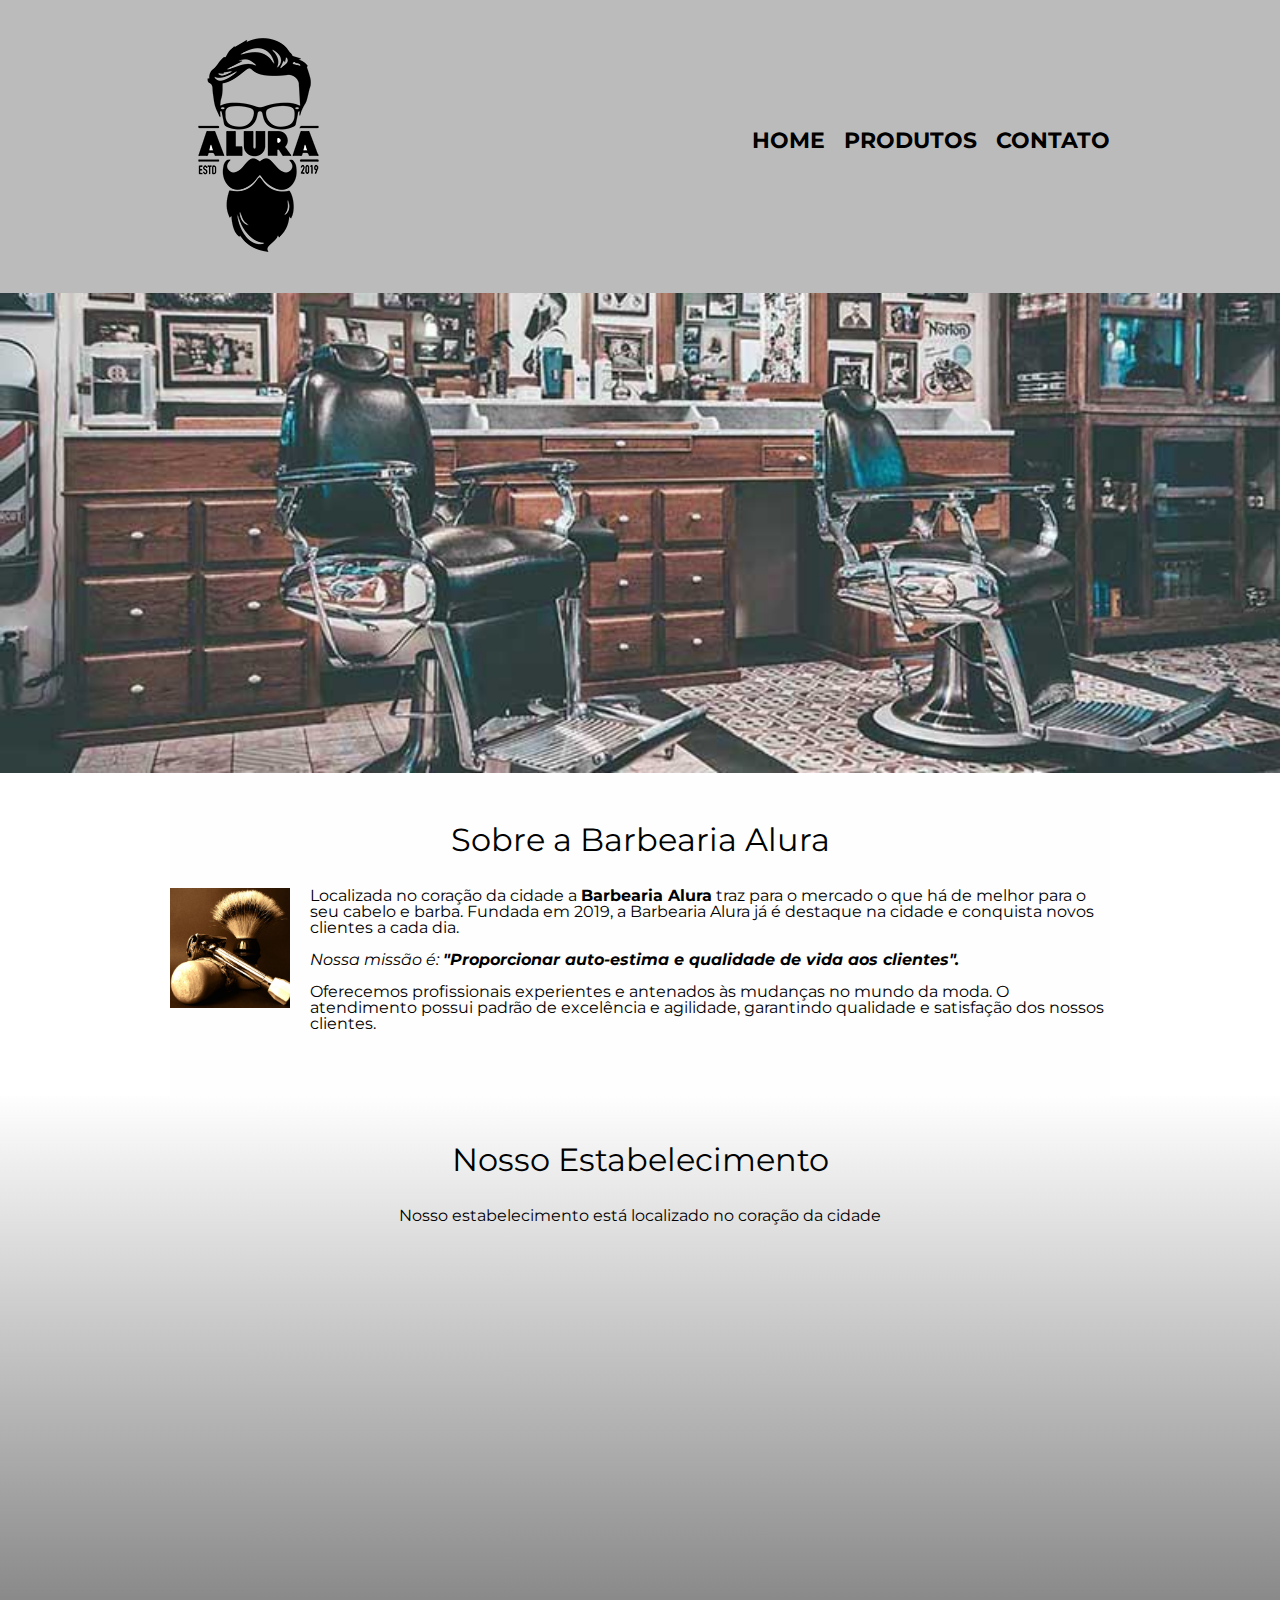
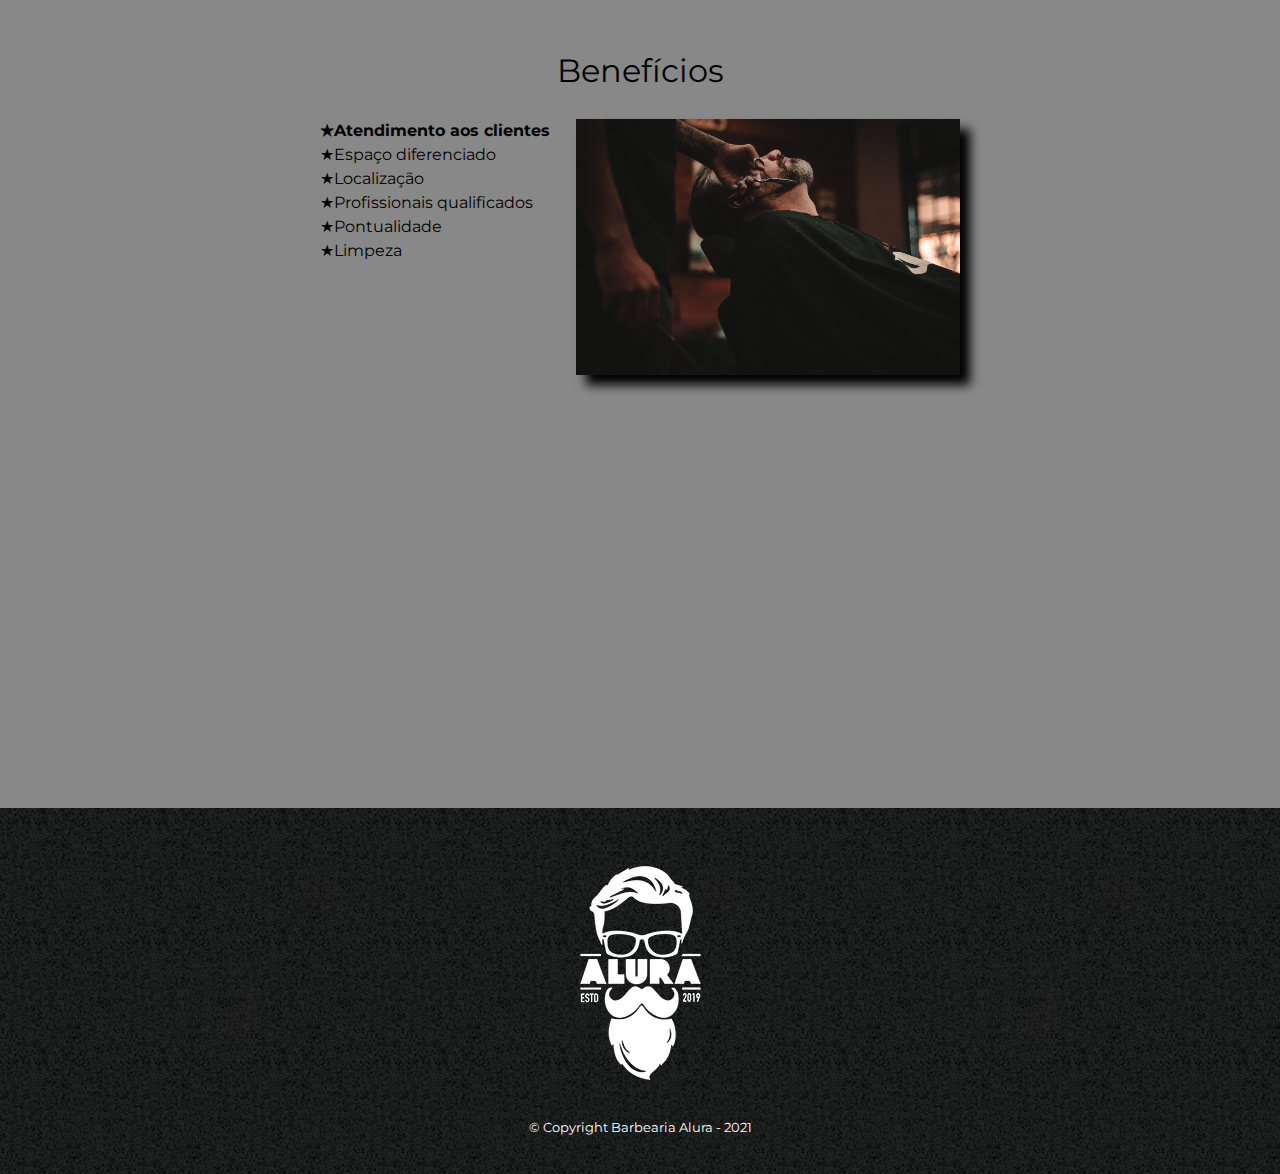
<file: index.html>
<!DOCTYPE html>

<html lang="pt-br">

    <head>
        <meta charset="UTF-8">
        <meta name="viewport" content="width=device-width">
        <title>Barbearia Alura</title>
        <link rel="stylesheet" href="reset.css">
        <link rel="stylesheet" href="style.css">
        <link href="https://fonts.googleapis.com/css2?family=Montserrat:wght@100;200;400;500&display=swap" rel="stylesheet">

    <body>
        <header>
            <div class="caixa">
                <h1><img src="logo.png"></h1>
                <nav>
                    <ul>
                        <li><a href="index.html">Home</a></li>
                        <li><a href="produtos.html">Produtos</a></li>
                        <li><a href="contato.html">Contato</a></li>
                    </ul>
                </nav>
            </div>
        </header>

        <img class="banner" src= "banner.jpg">

        <main>
           <section class="principal">
                
                <h2 class="titulo-principal">Sobre a Barbearia Alura</h2>

                <img class="utensilios" src="utensilios.jpg" alt="Utensilios de um barbeiro">

                <p>Localizada no coração da cidade a <strong>Barbearia Alura</strong> traz para o mercado 
                    o que há de melhor para o seu cabelo e barba. Fundada em 2019, a Barbearia Alura já é 
                    destaque na cidade e conquista novos clientes a cada dia.</p>
            
                <p id="missao"><em>Nossa missão é: <strong>"Proporcionar auto-estima e qualidade de 
                    vida aos clientes".</strong></em></p>
            
                <p>Oferecemos profissionais experientes e antenados às mudanças no mundo da moda. 
                    O atendimento possui padrão de excelência e agilidade, garantindo qualidade e 
                    satisfação dos nossos clientes.</p>
           </section>

           <section class="mapa">
                <h3 class="titulo-principal">Nosso Estabelecimento</h3>
                <p>Nosso estabelecimento está localizado no coração da cidade</p>
                <div class="mapa-conteudo">   
                    <iframe src="https://www.google.com/maps/embed?pb=!1m18!1m12!1m3!1d1283228.2764922862!2d-47.38284966448351!3d-23.878582640899488!2m3!1f0!2f0!3f0!3m2!1i1024!2i768!4f13.1!3m3!1m2!1s0x94ce5a2b2ed7f3a1%3A0xab35da2f5ca62674!2sCaelum%20-%20Escola%20de%20Tecnologia!5e0!3m2!1spt-BR!2sbr!4v1627577570502!5m2!1spt-BR!2sbr" width="100%" height="300" style="border:0;" allowfullscreen="" loading="lazy"></iframe>
                </div>
            </section>

            <section class="beneficios">
                <h3 class="titulo-principal">Benefícios</h3>
                <div class="conteudo-beneficios">
                    <ul class="lista-beneficios">
                        <li class="itens">Atendimento aos clientes</li>
                        <li class="itens">Espaço diferenciado</li>
                        <li class="itens">Localização</li>
                        <li class="itens">Profissionais qualificados</li>
                        <li class="itens">Pontualidade</li>
                        <li class="itens">Limpeza</li>
                    </ul><img src="beneficios.jpg" class="imagem-beneficios">
                </div>

                <div class="video">
                    <iframe width="100%" height="315" src="https://www.youtube.com/embed/wcVVXUV0YUY" title="YouTube video player" frameborder="0" allow="accelerometer; autoplay; clipboard-write; encrypted-media; gyroscope; picture-in-picture" allowfullscreen></iframe>
                </div>
            </section>
        </main>

        <footer>
            <img src="logo-branco.png">
            <p  class="copyright">&copy;  Copyright Barbearia Alura  - 2021</p>
        </footer>

    </body>
</html>
</file>
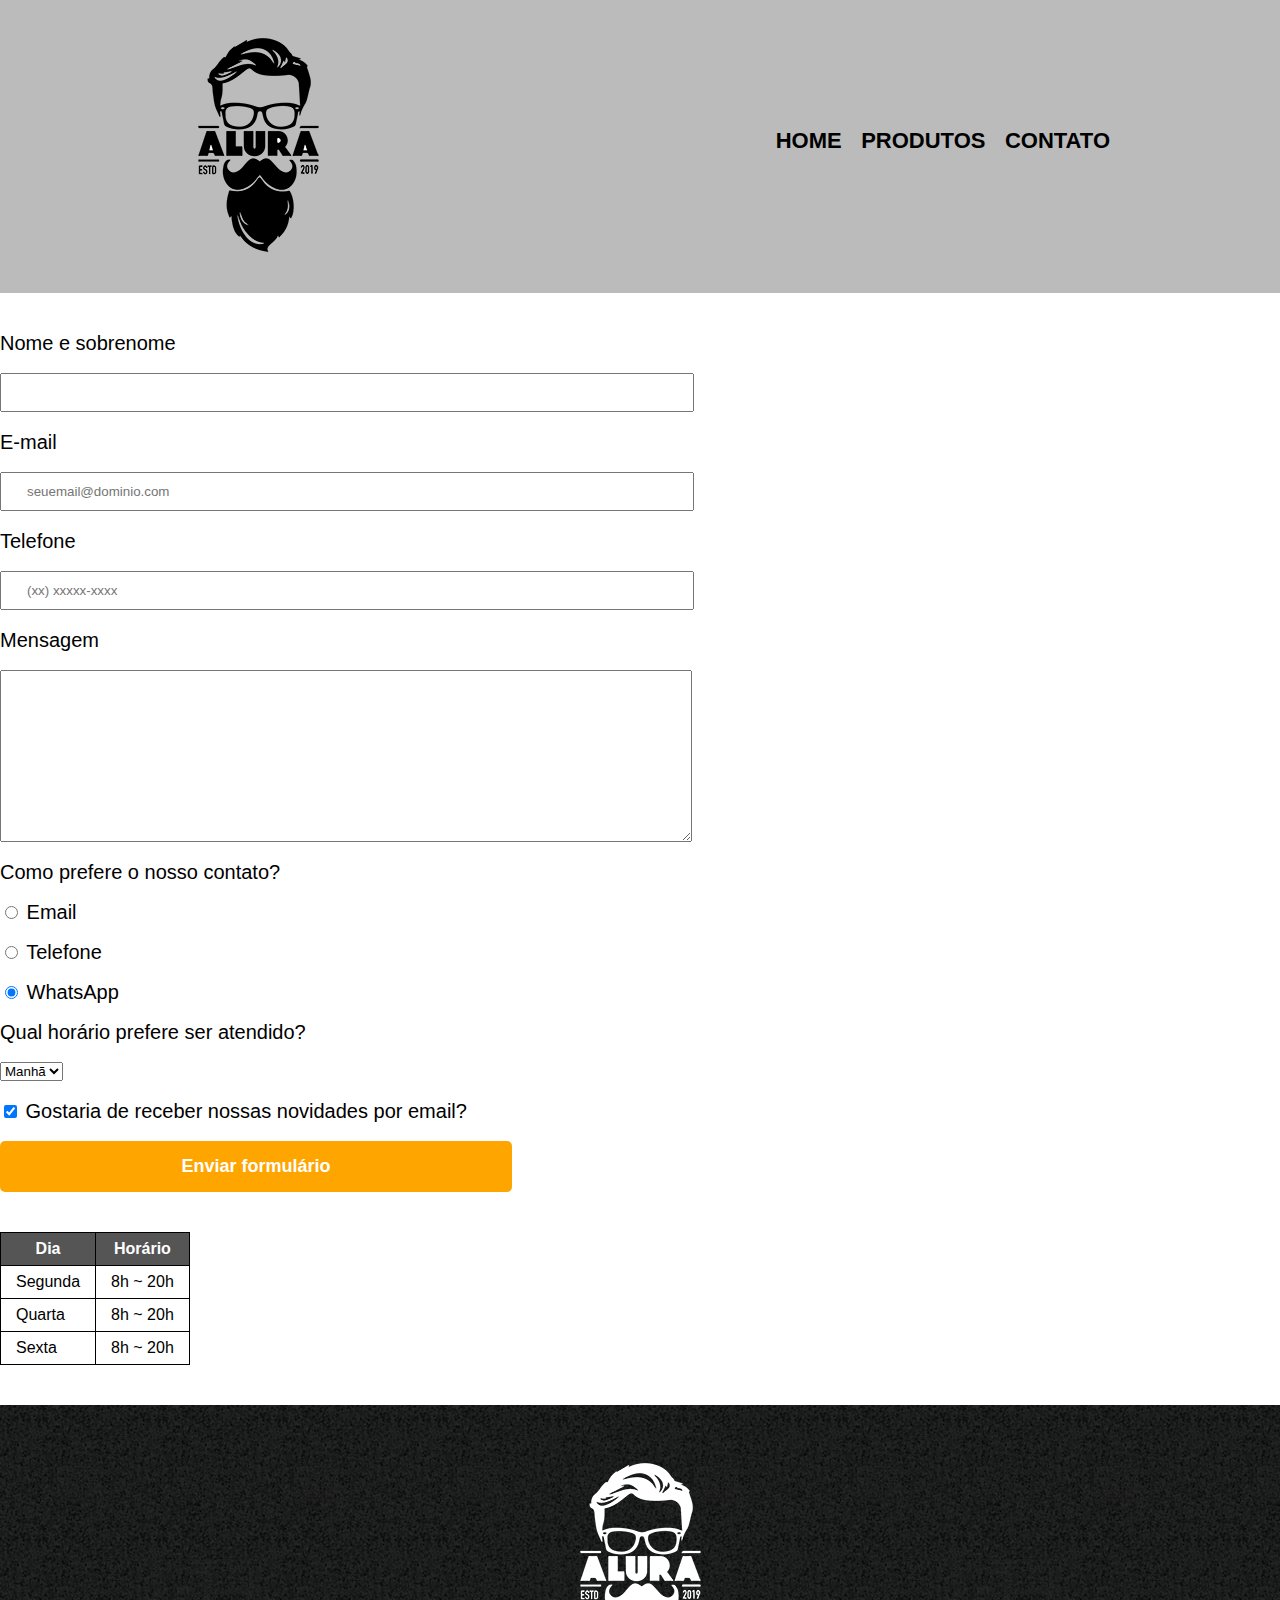
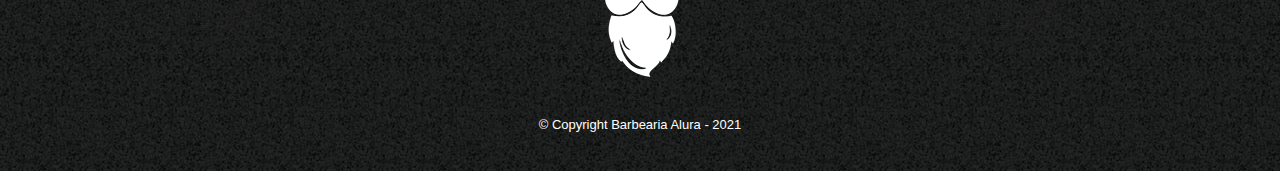
<file: contato.html>
<!DOCTYPE html>
<html>
    <head>
        <meta charset="UTF-8">
        <title>Contato - Barbearia Alura</title>
        <link rel="stylesheet" href="reset.css">
        <link rel="stylesheet" href="style.css">
    </head>

    <body>
        <header>
            <div class="caixa">
                <h1><img src="logo.png" alt="Logo da Barbearia Alura"></h1>
                <nav>
                    <ul>
                        <li><a href="index.html">Home</a></li>
                        <li><a href="produtos.html">Produtos</a></li>
                        <li><a href="contato.html">Contato</a></li>
                    </ul>
                </nav>
            </div>
        </header>

        <main>
            <form>
                <label for="nomeesobrenome">Nome e sobrenome</label>
                <input type="text" id="nomeesobrenome" class="input-padrao" required>

                <label for="email">E-mail</label>
                <input type="email" id="email"class="input-padrao" required placeholder="seuemail@dominio.com">

                <label for="telefone">Telefone</label>
                <input type="tel" id="telefone" class="input-padrao" required placeholder="(xx) xxxxx-xxxx">

                <label for="mensagem">Mensagem</label>
                <textarea cols="70" rows="10" id="mensagem" class="input-padrao" required></textarea>

                <fieldset>
                    <legend>Como prefere o nosso contato?</legend>
                    <label for="radio-email">
                        <input type="radio" name="contato" value="email" id="radio-email">
                        Email
                    </label>
                
                    <label for="radio-telefone">
                        <input type="radio" name="contato" value="telefone" id="radio-telefone"> 
                        Telefone
                    </label>
                
                    <label for="radio-whatsapp">
                        <input type="radio" name="contato" value="whatsapp" id="radio-whatsapp" checked>
                        WhatsApp
                    </label>
                </fieldset>

                <fieldset>
                    <legend>Qual horário prefere ser atendido?</legend>
                    <select>
                        <option>Manhã</option>
                        <option>Tarde</option>
                        <option>Noite</option>
                    </select>
                </fieldset>

                <label class="checkbox">
                    <input type="checkbox" checked>
                    Gostaria de receber nossas novidades por email?
                </label>

                <input type="submit" value="Enviar formulário" class="enviar">
            </form>

            <table>
                <thead>
                    <tr>
                        <th>Dia</td>
                        <th>Horário</td>
                    </tr>
                </thead>
                <tbody>
                    <tr>
                        <td>Segunda</td>
                        <td>8h ~ 20h</td>
                    </tr>
                    <tr>
                        <td>Quarta</td>
                        <td>8h ~ 20h</td>
                    </tr>
                    <tr>
                        <td>Sexta</td>
                        <td>8h ~ 20h</td>
                    </tr>
            </tbody>
            </table>
        </main>

        <footer>
            <img src="logo-branco.png" alt="Logo da Barbearia Alura">
            <p  class="copyright">&copy;  Copyright Barbearia Alura  - 2021</p>
        </footer>
    </body>
</html>
</file>
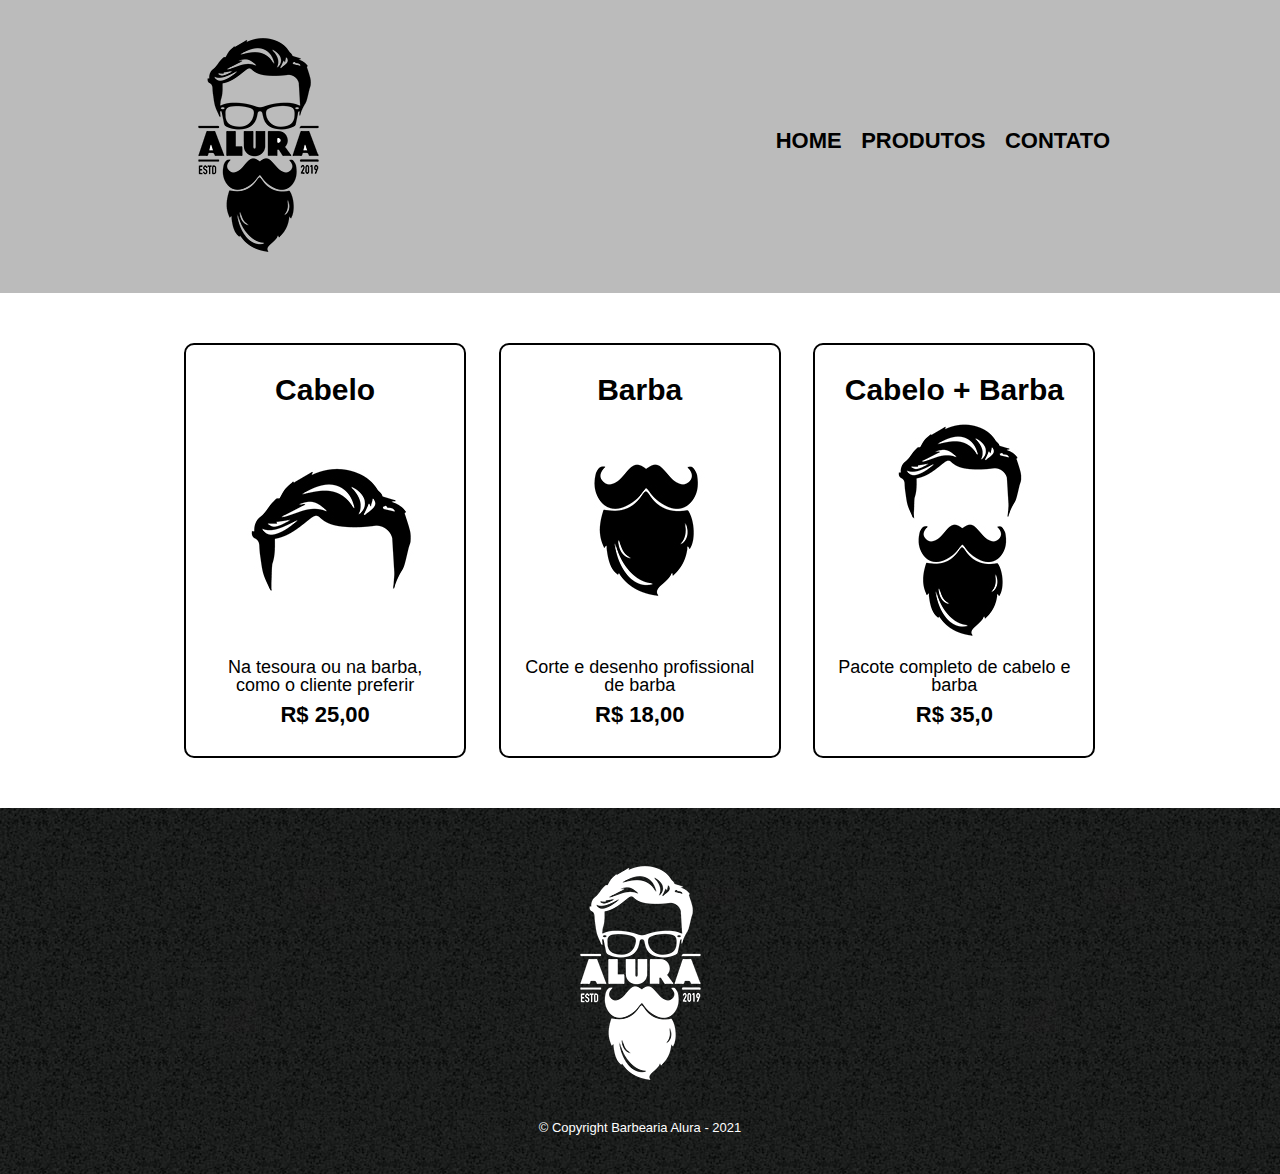
<file: produtos.html>
<!DOCTYPE html>
<html>
    <head>
        <meta charset="UTF-8">
        <title>Produtos - Barbearia Alura</title>
        <link rel="stylesheet" href="reset.css">
        <link rel="stylesheet" href="style.css">
    </head>

    <body>
        <header>
            <div class="caixa">
                <h1><img src="logo.png"></h1>
                <nav>
                    <ul>
                        <li><a href="index.html">Home</a></li>
                        <li><a href="produtos.html">Produtos</a></li>
                        <li><a href="contato.html">Contato</a></li>
                    </ul>
                </nav>
            </div>
        </header>

        <main>
            <ul class="produtos">
                <li>
                    <h2>Cabelo</h2>
                    <img src="cabelo.jpg">
                    <p class="produto-descricao">Na tesoura ou na barba, como o cliente preferir</p>
                    <p class="produto-preco">R$ 25,00</p>
                </li>
                <li>
                    <h2>Barba</h2>
                    <img src="barba.jpg">
                    <p class="produto-descricao">Corte e desenho profissional de barba</p>
                    <p class="produto-preco">R$ 18,00</p>
                </li>
                <li>
                    <h2>Cabelo + Barba</h2>
                    <img src="cabelo+barba.jpg">
                    <p class="produto-descricao">Pacote completo de cabelo e barba</p>
                    <p class="produto-preco">R$ 35,0</p>
                </li>
            </ul>
        </main>

        <footer>
            <img src="logo-branco.png">
            <p  class="copyright">&copy;  Copyright Barbearia Alura  - 2021</p>
        </footer>
    </body>
</html>
</file>
<file: style.css>
body {
    font-family: 'Montserrat', sans-serif;
}

header {
    background: #bbbbbb;
    padding: 20px 0;
}

.caixa{
    position: relative;
    width: 940px;
    margin: 0 auto;
}

nav {
    position: absolute;
    top: 110px;
    right: 0;
}

nav li {
    display: inline;
    margin: 0 0 0 15px;
}

nav a {
    text-transform: uppercase;
    color: #000000;
    font-weight:bold;
    font-size: 22px;
    text-decoration: none;
}

nav a:hover {
    color: #c78c19;
    text-decoration: underline;
}

.produtos {
    width: 940px;
    margin: auto;
    padding: 50px 0;
}

.produtos li {
    display: inline-block;
    text-align: center;
    width: 30%;
    vertical-align: top;
    /* background: #cccccc; */
    margin: 0 1.5%;
    padding: 30px 20px;
    box-sizing: border-box;
    border: 2px solid #000000;
    /* border-radius: 10px 20px 30px 40px; */
    border-radius: 10px;
}

.produtos li:hover {
    border-color: #c78c19;
}

.produtos li:active {
    border-color: #088c19;
}

.produtos li:hover h2{
    font-size: 34px;
}

.produtos h2 {
    font-size: 30px;
    font-weight: bold;
}

.produto-descricao {
    font-size: 18px;
}

.produto-preco {
    font-size: 22px;
    font-weight: bold;
    margin-top: 10px;
}
footer {
    text-align: center;
    background: url("bg.jpg");
    padding: 40px 0;
}

.copyright {
    color: #ffffff;
    font-size: 13px;
    padding: 20px 0 0;
}

main {

}

form {
    margin: 40px 0;
}

form label, form legend {
    display: block;
    font-size: 20px;
    margin: 0 0 20px;
}

.input-padrao {
    display: block;
    margin: 0 0 20px;
    padding: 10px 25px;
    width: 50%;
}

.checkbox {
    margin: 20px 0;
}

.enviar {
    width: 40%;
    padding: 15px 0;
    background: orange;
    color: white;
    font-weight: bold;
    font-size: 18px;
    border: none;
    border-radius: 5px;
    transition: 1s all;
    cursor: pointer;
}

.enviar:hover{
    background: darkorange;
    transform: scale(1.2);
}

table {
    margin: 20px 0 40px;
}

thead {
    background: #555555;
    color: white;
    font-weight: bold;
}

td, th {
    border: 1px solid #000000;
    padding: 8px 15px;
}

/* css da página inicial*/
.banner {
    width: 100%;
}

.titulo-principal {
    text-align: center;
    font-size: 2em;
    margin: 0 0 1em;
    clear: left;

}

.principal {
    padding: 3em 0;
    background: #fefefe;
    width: 940px;
    margin: 0 auto;
}

.principal p {
    margin: 0 0 1em;
}

.principal strong {
    font-weight: bold;
}

.principal em {
    font-style: italic;
}

.utensilios {
    width: 120px;
    float: left;
    margin: 0 20px 20px 0;
}

.mapa {
    padding: 3em 0;
    background: linear-gradient(#fefefe, #888888);
}

.mapa-conteudo {
    width: 940px;
    margin: 0 auto;
}

.mapa  p {
    margin: 0 0 2em;
    text-align: center;
}

.beneficios {
    padding: 3em 0;
    background: #888888;
}

.conteudo-beneficios {
    width: 640px;
    margin: 0 auto;
}

.lista-beneficios {
    width: 40%;
    display: inline-block;
    vertical-align: top;
}

.itens {
    line-height: 1.5;
}

.itens:first-child {
    font-weight: bold;
}

.itens:before {
    content: "\2605";
}

.imagem-beneficios {
    width: 60%;
    opacity: 1;
    transition: 400ms;
    box-shadow: 10px 10px 10px #000000;
}

.imagem-beneficios:hover {
    opacity: 0.3;
}

.video {
    width: 560px;
    margin: 2em auto;
}

@media screen and (max-width: 480px) { 
    .caixa, .principal, .conteudo-beneficios, .mapa-conteudo, .video {
        width: auto;
    }

    h1 {
        text-align: center;
    }

    nav {
        position:static;
    }

    .lista-beneficios, imagem-beneficios {
        width: 100%
    }
}
</file>
